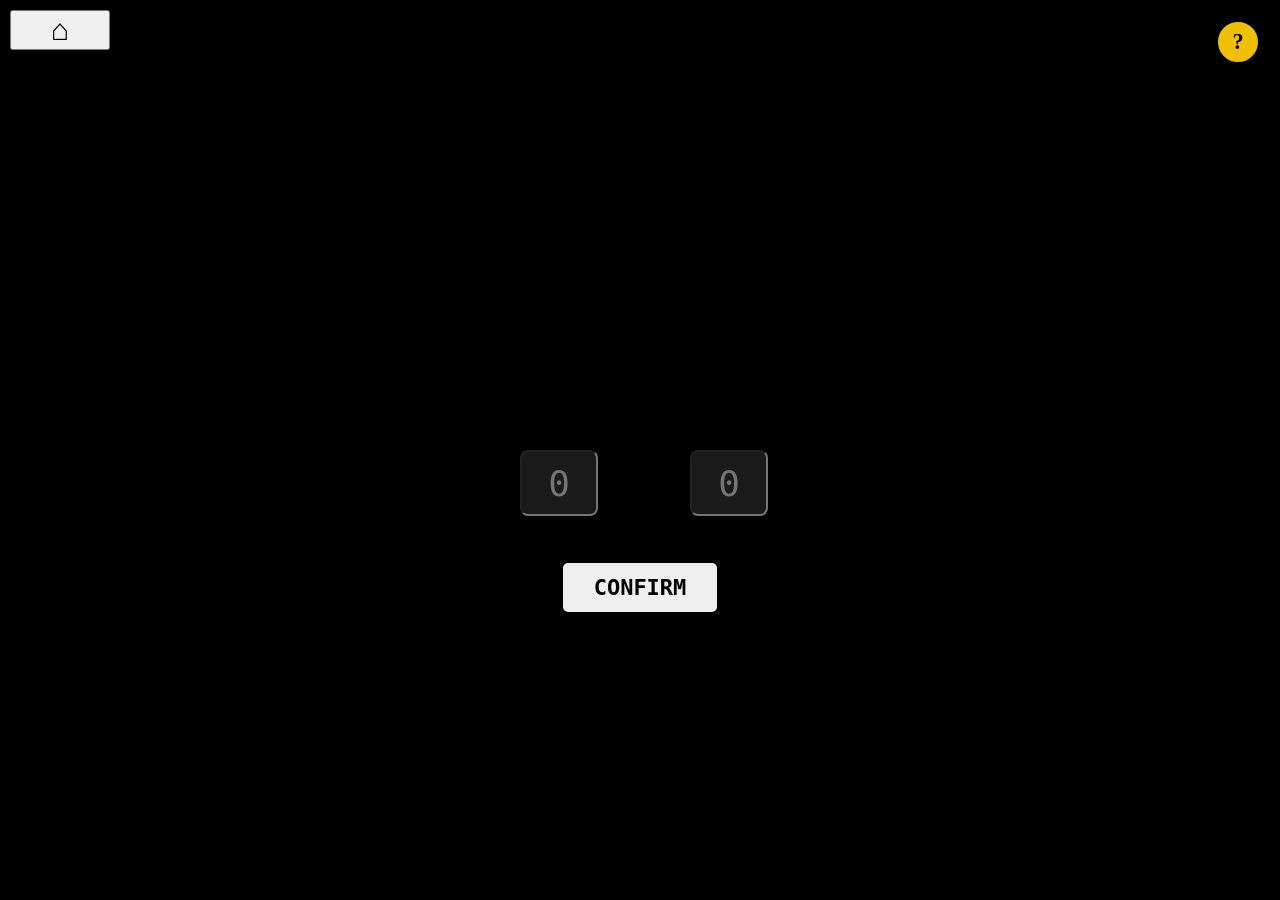
<file: Super Smash Balls/index.html>
<!DOCTYPE html>
<html lang="en">
  <head>
    <meta charset="utf-8" />
    <meta name="viewport" content="width=device-width, initial-scale=1.0">

    <title>Sketch</title>

    <link rel="stylesheet" type="text/css" href="style.css">

    <!-- Linking to the main p5.js library, which allows your code to use all 
       p5 functions. Using this version while developing your code allows p5 
       to provide more Friendly Error Messages if you mess something up...-->
    <script src="libraries/p5.js"></script>

    <!-- Once your project is working completely, you can comment out the link
       to p5.js above, and instead link to this minified version. The minified
       version takes less space, and turns off Friendly Error Messages. This 
       increases the speed of your program quite dramatically in some cases.-->
    <!-- <script src="libraries/p5.min.js"></script> -->

    <script src="libraries/p5.sound.min.js"></script>
    <script src="../homebutton.js"></script>
  </head>

  <body>
    <script src="sketch.js"></script>

    <div class="help-container">
      <div class="help-button">?</div>
      <div class="help-panel">
        <h2>Betting</h2>
        <p>To bet, place the slider between the minimum bet amount ($1), and the total cash amount</p>
        <h3>Adding Sections</h3>
        <p>Select the number of sections you want the wheel to have. If you select 3 sections, for example, then if you win, then the bet amount will multiply by 3 and that is what you will get in return</p>
        <p>More sections = Higher multiplier</p>
        <b>ONLY NATURAL NUMBERS (1+)</b>

        <h2>Section Selection</h2>
        <p>In this Roulette game, you choose what section you want within the parameters of how many sections you chose the wheel to have.
          The section you choose can't be the same as the number you inputed for the number of sections (if you chose 15 sections, it will display from 0-14, NOT INCLUDING 15).
        </p>
        <p>Just so you know, the section you select is <b>GOLD</b>, not green. Green is always for 0.
          This is so that when the roulette wheel is generating, 2 of the same colours don't generate right beside eachother. 
        </p>
        <b>ONLY NATURAL NUMBERS (1+)</b>



      </div>
    </div>
  </body>
</html>
</file>
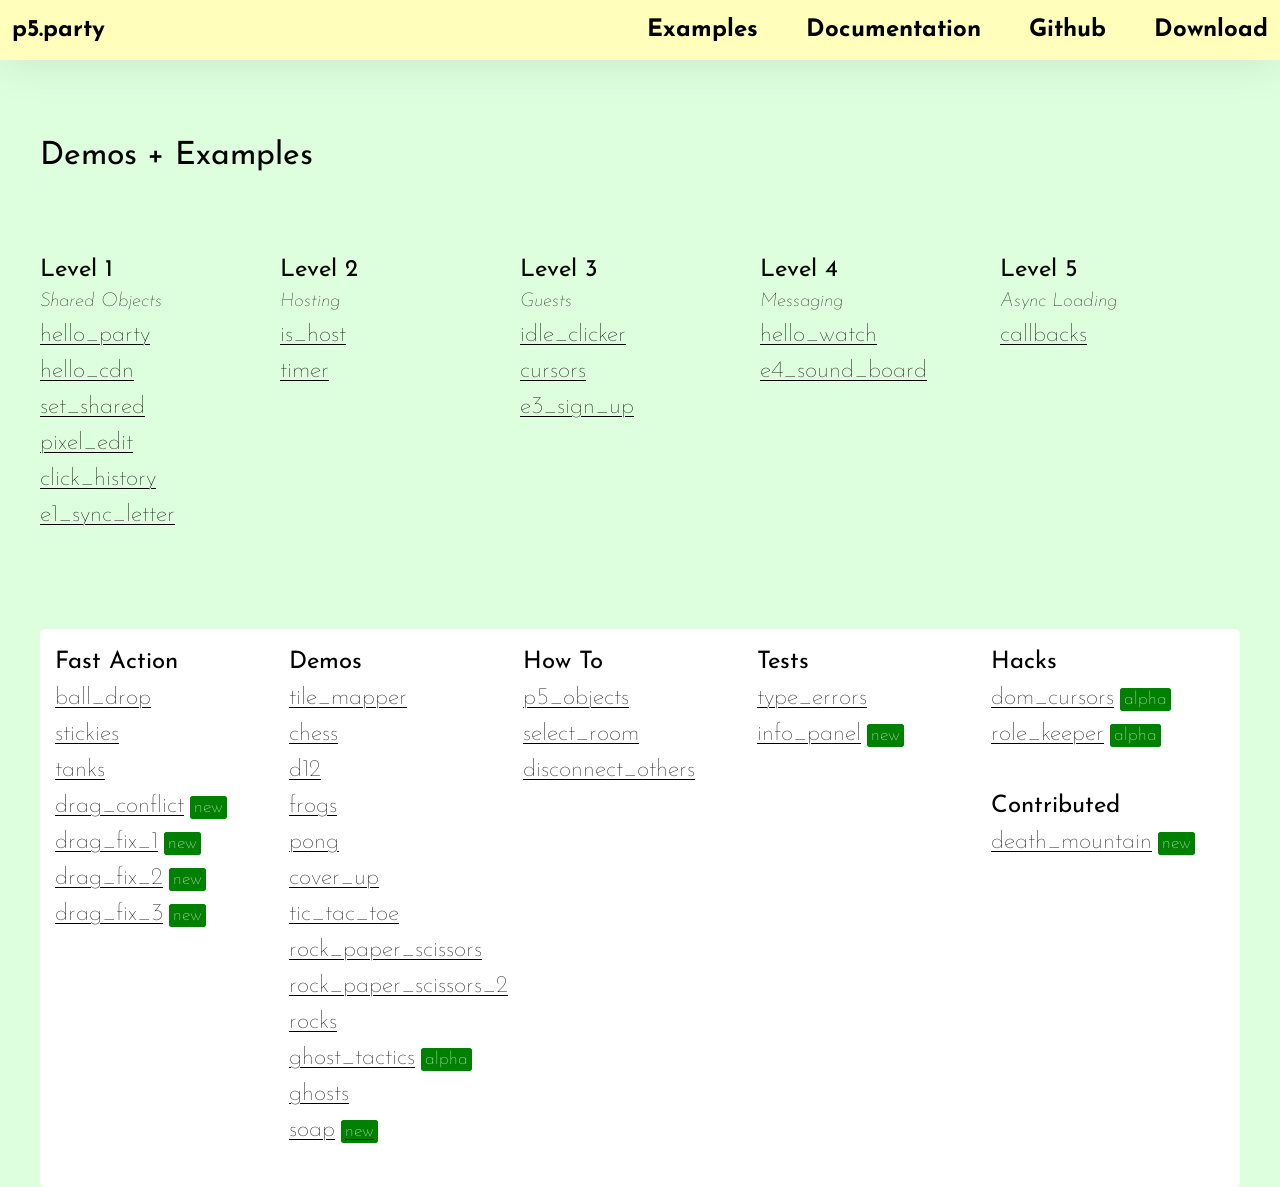
<file: Roulet/libraries/p5.party-main/public/examples/index.html>
<!DOCTYPE html>
<html lang="en">
  <head>
    <meta charset="UTF-8" />
    <meta http-equiv="X-UA-Compatible" content="IE=edge" />
    <meta name="viewport" content="width=device-width, initial-scale=1.0" />
    <link rel="stylesheet" href="../style.css" />
    <title>Document</title>
  </head>
  <body>
    <nav class="NavBar">
      <div class="left">
        <a href="/">p5.party</a>
      </div>

      <div class="right">
        <a href="/examples">Examples</a>
        <a href="https://justinbakse.notion.site/Welcome-to-p5-party-887564cad8ec455e9bee994362322f2e">Documentation</a>
        <a href="https://github.com/jbakse/p5.party">Github</a>
        <a href="https://justinbakse.notion.site/Download-5917be8ee65c4764bb3a250622ede480">Download</a>
      </div>
    </nav>

    <!-- <h2>Core Examples</h2> -->
    <section class="block">
      <h1>Demos + Examples</h1>
    </section>
    <section class="block group">
      <section class="list">
        <h3>Level 1</h3>
        <p>Shared Objects</p>
        <ul>
          <li><a href="hello_party">hello_party</a></li>
          <li><a href="hello_cdn">hello_cdn</a></li>
          <li><a href="set_shared">set_shared</a></li>
          <li><a href="pixel_edit">pixel_edit</a></li>
          <li><a href="click_history">click_history</a></li>
          <li>
            <!-- <a href="info_panel"><s>info_panel v0.7</s></a> -->
          </li>
          <li><a href="e1_sync_letter">e1_sync_letter</a></li>
        </ul>
      </section>

      <section class="list">
        <h3>Level 2</h3>
        <p>Hosting</p>
        <ul>
          <li><a href="is_host">is_host</a></li>
          <li><a href="timer">timer</a></li>

          <!-- <li><a href="e2_host_timer">e2_host_timer</a></li> -->
        </ul>
      </section>

      <section class="list">
        <h3>Level 3</h3>
        <p>Guests</p>

        <ul>
          <li><a href="idle_clicker">idle_clicker</a></li>
          <li><a href="cursors">cursors</a></li>
          <li><a href="e3_sign_up">e3_sign_up</a></li>
        </ul>
      </section>

      <section class="list">
        <h3>Level 4</h3>
        <p>Messaging</p>
        <ul>
          <li><a href="hello_watch">hello_watch</a></li>
          <li><a href="e4_sound_board">e4_sound_board</a></li>
        </ul>
      </section>

      <section class="list">
        <h3>Level 5</h3>
        <p>Async Loading</p>
        <ul>
          <li><a href="callbacks">callbacks</a></li>
        </ul>
      </section>
    </section>

    <!-- <h2>Intermediate Examples</h2> -->
    <section class="block group highlight">
      <section class="list">
        <h3>Fast Action</h3>
        <ul>
          <li><a href="ball_drop">ball_drop</a></li>
          <li><a href="stickies">stickies</a></li>
          <li><a href="tanks">tanks</a></li>
          <li><a href="drag_conflict">drag_conflict</a><span class="bang">new</span></li>
          <li><a href="drag_fix_1/">drag_fix_1</a><span class="bang">new</span></li>
          <li><a href="drag_fix_2/">drag_fix_2</a><span class="bang">new</span></li>
          <li><a href="drag_fix_3/">drag_fix_3</a><span class="bang">new</span></li>
        </ul>
      </section>

      <section class="list">
        <h3>Demos</h3>
        <ul>
          <li><a href="tile_mapper">tile_mapper</a></li>
          <li><a href="chess">chess</a></li>
          <li><a href="d12">d12</a></li>
          <li><a href="frogs">frogs</a></li>
          <li><a href="pong">pong</a></li>
          <li><a href="cover_up">cover_up</a></li>
          <li><a href="tic_tac_toe">tic_tac_toe</a></li>
          <li><a href="rock_paper_scissors">rock_paper_scissors</a></li>
          <li><a href="rock_paper_scissors_2">rock_paper_scissors_2</a></li>
          <li><a href="rocks">rocks</a></li>
          <li><a href="ghost_tactics">ghost_tactics</a><span class="bang">alpha</span></li>
          <li><a href="ghosts">ghosts</a></li>
          <li>
            <a href="soap">soap<span class="bang">new</span></a>
          </li>
        </ul>
      </section>

      <section class="list">
        <h3>How To</h3>
        <ul>
          <li><a href="p5_objects">p5_objects</a></li>
          <li><a href="select_room">select_room</a></li>
          <li><a href="disconnect_others">disconnect_others</a></li>
        </ul>
      </section>

      <section class="list">
        <h3>Tests</h3>
        <ul>
          <li><a href="type_errors">type_errors</a></li>
          <li><a href="info_panel">info_panel</a><span class="bang">new</span></li>
        </ul>
      </section>

      <section class="list">
        <h3>Hacks</h3>
        <ul>
          <li><a href="dom_cursors">dom_cursors</a><span class="bang">alpha</span></li>

          <li><a href="role_keeper">role_keeper</a><span class="bang">alpha</span></li>
        </ul>

        <br />
        <h3>Contributed</h3>
        <ul>
          <li><a href="death_mountain">death_mountain</a><span class="bang">new</span></li>
        </ul>
      </section>
    </section>
  </body>
</html>
</file>
<file: Super Smash Balls/style.css>
html, body {
  margin: 0;
  padding: 0;
}

body {
    overflow: hidden;
}

canvas {
  display: block;
}

.help-container {
    position: fixed;
    top: 20px;
    right: 20px;
    z-index: 1000;
    display: flex;
    flex-direction: column;
    align-items: flex-end;
}

.help-button {
    width: 40px;
    height: 40px;
    background-color: #EFBF04;
    color: black;
    font-size: 1.4em;
    font-weight: bold;
    border-radius: 50%;
    border: 2px solid black;
    display: flex;
    align-items: center;
    justify-content: center;
    cursor: pointer;
    z-index: 1001;
}

.help-panel {
    position: absolute;
    top: 50px;
    right: 0;
    width: min(400px, 30vw);
    background-color: #EFBF04;
    border: 2px solid black;
    border-radius: 10px;
    padding: 20px;
    color: black;
    font-size: 1em;
    opacity: 0;
    pointer-events: none;
    transition: opacity 400ms ease-in-out;
    max-height: 500px;
    overflow-y: auto;
    
}

.help-panel::-webkit-scrollbar {
  width: 8px;
}

.help-panel::-webkit-scrollbar-track {
  background: #EFBF04;
  border-radius: 4px;
}

.help-panel::-webkit-scrollbar-thumb {
  background: #3a3933; 
  border-radius: 4px;
}

.help-panel::-webkit-scrollbar-thumb:hover {
  background: #ffdd00;
}

.help-container:hover .help-panel {
    opacity: 1;
    pointer-events: auto;
}


.help-container::after {
    content: '';
    position: absolute;
    top: 40px;
    right: 0;
    width: 100%;
    height: 15px;
}
</file>
<file: Roulet/libraries/p5.party-main/public/style.css>
@import url("https://fonts.googleapis.com/css2?family=Josefin+Sans:wght@300;400&display=fallback");

:root {
  
  --light-red: #fbb;
  --light-yellow: #ffb;
  --light-green: #bfb;
  --light-cyan: #bff;
  --light-blue: #bff;
  --light-purple: #fbf;

  --dark-red: #600;
  --mid-yellow: #bb6;
  --dark-green: #060;
  --dark-cyan: #066;
  --dark-blue: #006;
  --dark-purple: #606;


  --dark-red: #600;
  --dark-yellow: #660;
  --dark-green: #060;
  --dark-cyan: #066;
  --dark-blue: #006;
  --dark-purple: #606;

}

/* reset */
* {
  box-sizing: border-box;
  margin: 0;
  padding: 0;
}

/* debug */
div,
article,
section,
nav,
h1,
h2,
h3,
h4,
h5,
p,
ol,
ul,
table,
pre {
  /* background-color: rgba(0, 0, 0, .05); */
}

/* layout */
.block {
  max-width: 1200px;
  margin: 3em auto 0 auto;
}

.columns {
  display: flex;
  flex-wrap: wrap;
  gap: 2em;
}

.column {
  flex: 1;
  min-width: 400px;
  max-width: 50%;
}



/* text */
html * {
  font-family: "Josefin Sans", sans-serif;
  font-weight: 100;
  font-size: 24px;
  line-height: 1.5;
}

body {
  
}

main {
  margin: 0 1em
}


h1 {

  font-size: 2rem;
}
h1,
h2,
h3 {
  font-weight: 400;
}

h2 + * {
  margin-top: .25em;
}

p + p {
  margin-top: .5em;
}
a,
a:visited {
  color: var(--accent-color);
  text-decoration-color: var(--accent-color);
  text-decoration-thickness: 1px;
  text-underline-offset: 2.5px;

  /* color: var(--accent-color);
  text-decoration: none;
  border-bottom: 1px dotted var(--accent-color); */
}

/* page */

body {
  background-color: #ddffdd;
}


/* Nav Bar */

.NavBar {
  display: flex;
  justify-content: space-between;
  flex-wrap: wrap;


  background: var(--light-yellow);
  padding: .5em;

  /* drop shadow */
  box-shadow: 0 0 50px rgba(0, 0, 0, 0.1);
  
}

.NavBar .left,
.NavBar .right {
  display: flex;
  gap: 2em;
  
}

.NavBar a {
  font-weight: bold;
  text-decoration: none;
}

.NavBar a:hover {
  text-decoration: underline;
}


@media (max-width: 840px) {
  .NavBar .right {
    flex-direction: column;
    gap: 0px;
  }
}

/* Hero */

.logo {
  margin: 20px auto;
  max-width: 70%;
  display: block;
}


.tagline {
  text-align: center;
  font-size: 3rem;
}


figure {
  /* overflow: hidden; */
  /* border-radius: 15px; */
  /* background: white; */
  /* box-shadow: 0 0 10px rgba(0, 0, 0, 0.1); */
  /* padding-bottom: .5em; */
}

figure video {
  display: block;
  width: 100%;
}

figcaption {
  text-align: center;
  font-size: 0.8em;
  font-style: italic; 
  
}

figure video + figcaption {
  margin-top: .5em;
}


/* youtube banner */

.youtube-banner,
.youtube-banner:visited {
  max-width: 620px;
  
  margin: 0 auto;
  
  display: flex;

  background: var(--dark-purple);
  animation: col 10s infinite;
  color: white;
  
  text-decoration: none;

  border-radius: 10px;
  overflow: hidden;
  /* border: 3px solid #000066; */
  
  box-shadow: 0 0 50px rgba(0, 0, 0, 0.2);
  
}

@keyframes col {
  0% {
    background-color: var(--dark-purple)
  }

  15% {
    background-color: var(--dark-red)
  }

  30% {
    background-color: var(--dark-yellow)
  }

  45% {
    background-color: var(--dark-green)
  }

  60% {
    background-color: var(--dark-cyan)
  }

  75% {
    background-color: var(--dark-blue)
  }

  90% {
    background-color: var(--dark-purple)
  }


 
}






.youtube-banner:hover {
  text-decoration: underline;
}

.youtube-banner .left {
  flex: 2;
  padding: 1em 1.5em .75em 1em;
}

.youtube-banner .right {
  position: relative;
  flex: 1;
}

.youtube-banner img
{
  position: absolute;
  width: 100%;
  height: 100%;
  inset: 0;
  object-fit: cover;
}

.youtube-banner svg
{
  position: absolute;
  
  height: 40%;    
  right: 6px;
  bottom: 8px;
  
  object-fit: cover;
}

/* hiders */


@media (max-width: 840px) {
  .shrink-small {
    width: 128px;
  }
}

/* code blocks */

.code-block {
  white-space: normal;
}
.code-block {
  position: relative;
  background: white;
  border-radius: 15px;
  overflow: hidden;
  box-shadow: 0 0 50px rgba(0, 0, 0, 0.1);
}

*+.code-block {
  margin-top: 1em;
}

.code-block figcaption {
  text-align: left;
  font-style: normal; 
  padding: .25em 1em 0 1em;
  background-color: var(--mid-yellow);
}

.code-block img {
  position: absolute;
  right: 0;
  top: 2em;
  
}

.code-block code {
  display: block;
  padding: 1em;
  white-space: pre-wrap;
  
}



/* examples page */


.group {
  display: flex;
  flex-wrap: wrap;
}


.group.highlight {
  padding: 15px;
  background: #fff;
  border-radius: 5px;
}

.group h2 {
  width: 100%;
}

.list {
  min-width: 200px;
  flex: 0 20%;
  margin-bottom: 1em;
}
.list h3 {
  margin: 0;
}

.list p {
  margin-top: 0;
  font-size: 0.8em;
  font-style: italic;
}

.list ul {
  padding: 0;
}
.list li {
  list-style: none;
}

.bang {
  font-size: .75em;
  border: 1px solid green;
  background: green;
  color: white;
  border-radius: 3px;
  padding: 1px 3px;
  margin: 6px;
}  

/* overscroll */

.overscroll {
  height: 500px;
}
</file>
